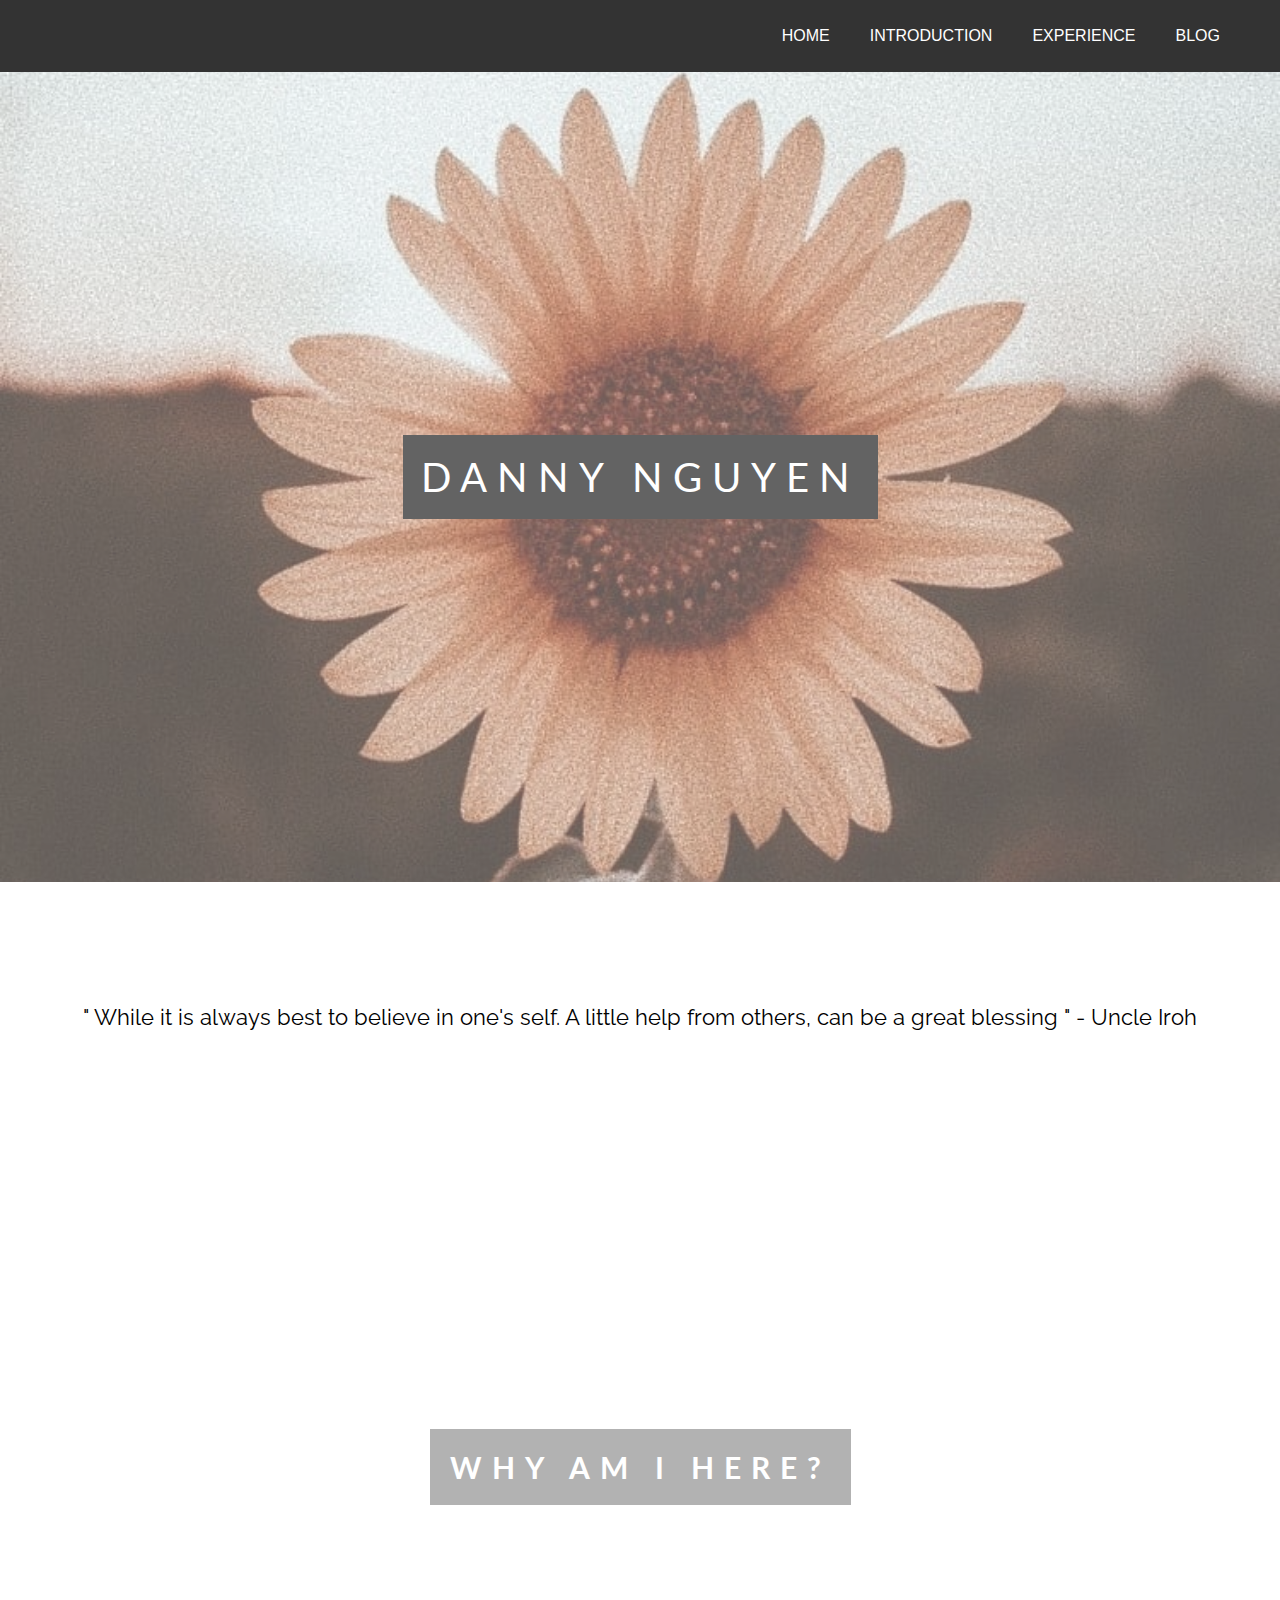
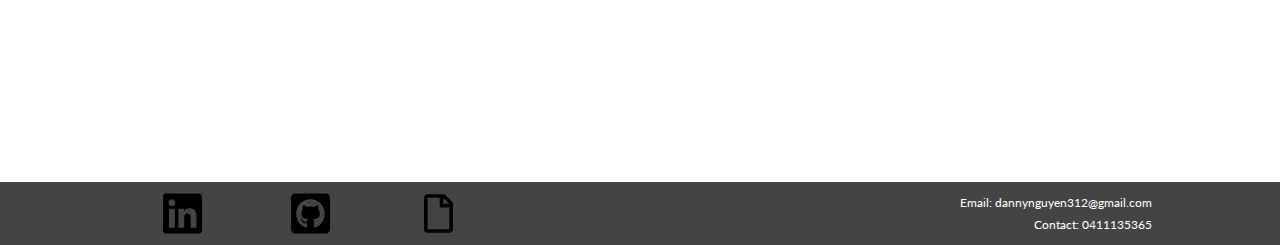
<file: index.html>
<!DOCTYPE html>
<html>
    
    <!-- Extra information for html to read -->
    <head>
        <title>Danny's Portfolio</title>

        <link rel="stylesheet" href="css/index-styles.css" integrity="sha256-3BmtwdrKmE6lXPHGqB1Z1jEERC8phQpUwTHMblpJ0Gw="/>
        <link rel="stylesheet" href="css/mbp/index-mbp-styles.css" integrity="sha256-FwsOCXocR6kGI10M7LHT/do90vhLJfgBiiCuos/HMQ4="/>
        <meta name="viewport" content="width=device-width, inital-scale=1.0"/>
        <link href="https://fonts.googleapis.com/css2?family=Raleway:ital,wght@1,300&display=swap" rel="stylesheet">
        <link href="https://fonts.googleapis.com/css2?family=Lato:wght@300&display=swap" rel="stylesheet">
    </head>
    <body>

        <!-- Navigation bar -->
        <!-- Consist of Home, Introduction, Experience and Blog page -->
        <nav aria-label="Navigation bar">
            <ul>
                <li><a href="#">Home</a></li>
                <li><a href="introduction.html">Introduction</a></li>
                <li><a href="experience.html">Experience</a></li>
                <li><a href="blog.html">Blog</a></li>
            </ul>
        </nav>

        <!-- Main header -->
        <header aria-label="Sunflower image">
            <div id="title">
                <span>DANNY NGUYEN</span>
            </div>
        </header>
        
        <!-- Hero section -->
        <section class = "hero"> 
            <div class="hero-text">
                <p>" While it is always best to believe in one's self. A little help from others, can be a great blessing " - Uncle Iroh</p>
            </div>
        </section>
        
        <!-- Second header -->
        <section class = "bgimg-1" aria-label="person looking at the horizon">
            <div id="title-2">
                <h2>WHY AM I HERE?</h2>
            </div>
        </section>
        
        <!-- Footer section -->
        <footer>
            <!-- Icon section -->
            <div class="icon-wrapper">
                <a href="https://www.linkedin.com/in/yaboidanny/" class="icon-properties" id="icon-01" aria-label="Linkedin icon"></a>
                <a href="https://github.com/csm012001" class="icon-properties" id="icon-02" aria-label="Github icon"></a>
                <a href="../resources/resume.pdf" class="icon-properties" id="icon-03" aria-label="Resume icon"></a>
            </div>
            
            <!-- Contact detail section -->
            <div class="contact-wrapper" aria-label="Contact details">
                <p>Email: dannynguyen312@gmail.com</p>
                <p>Contact: 0411135365</p>
            </div>
        </footer>

    </body>
</html>
</file>
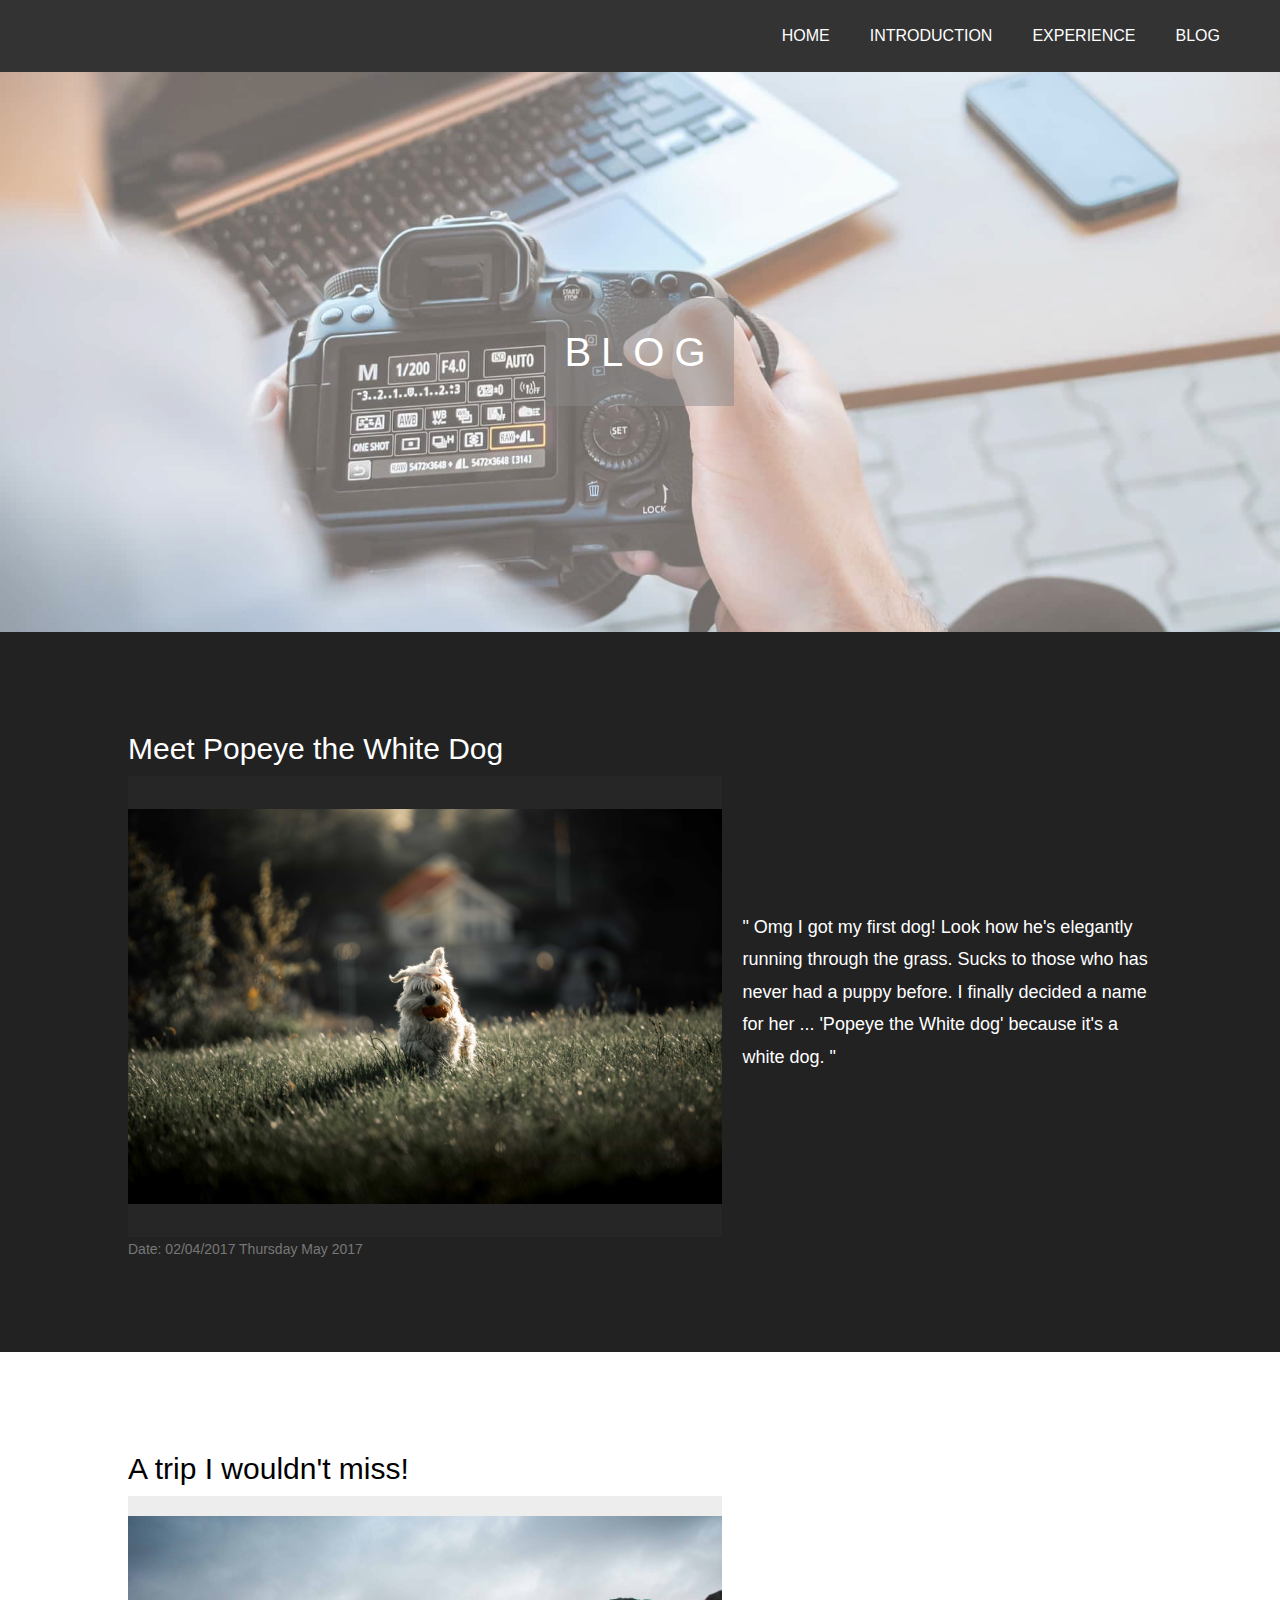
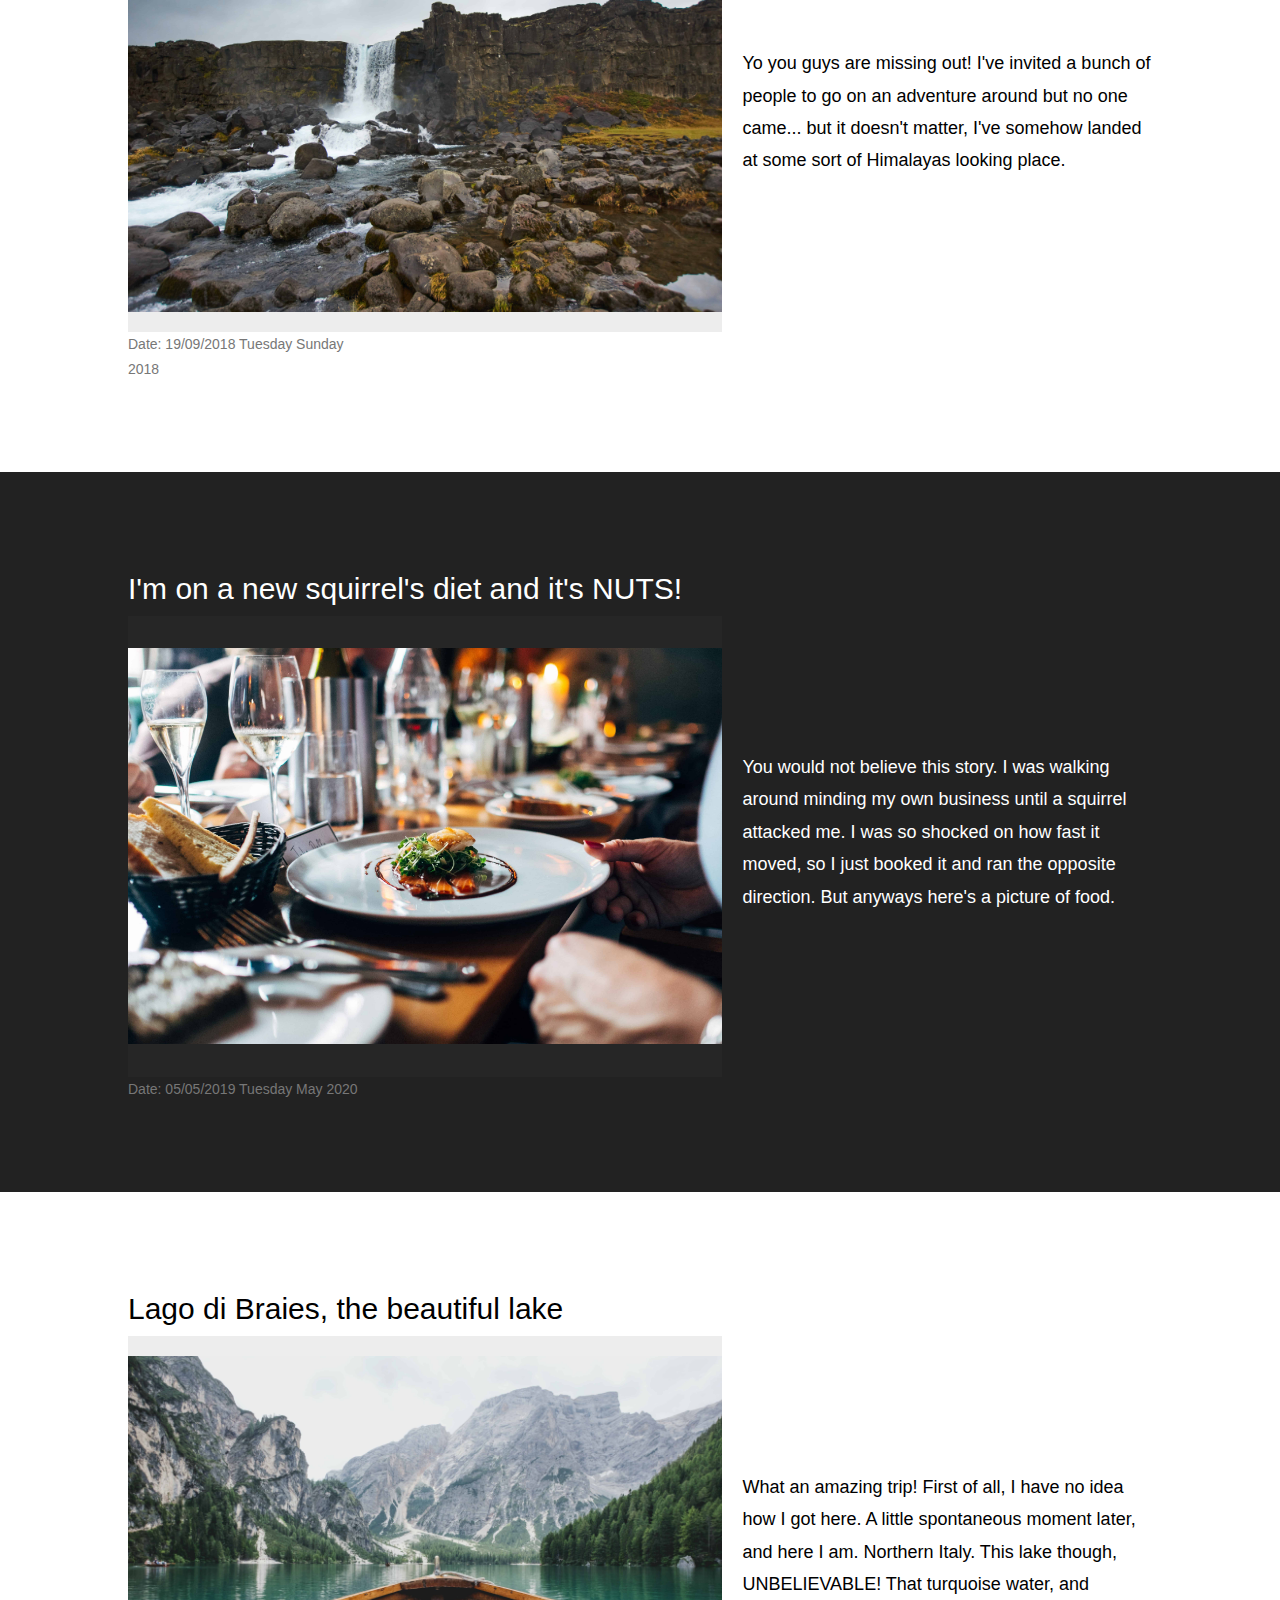
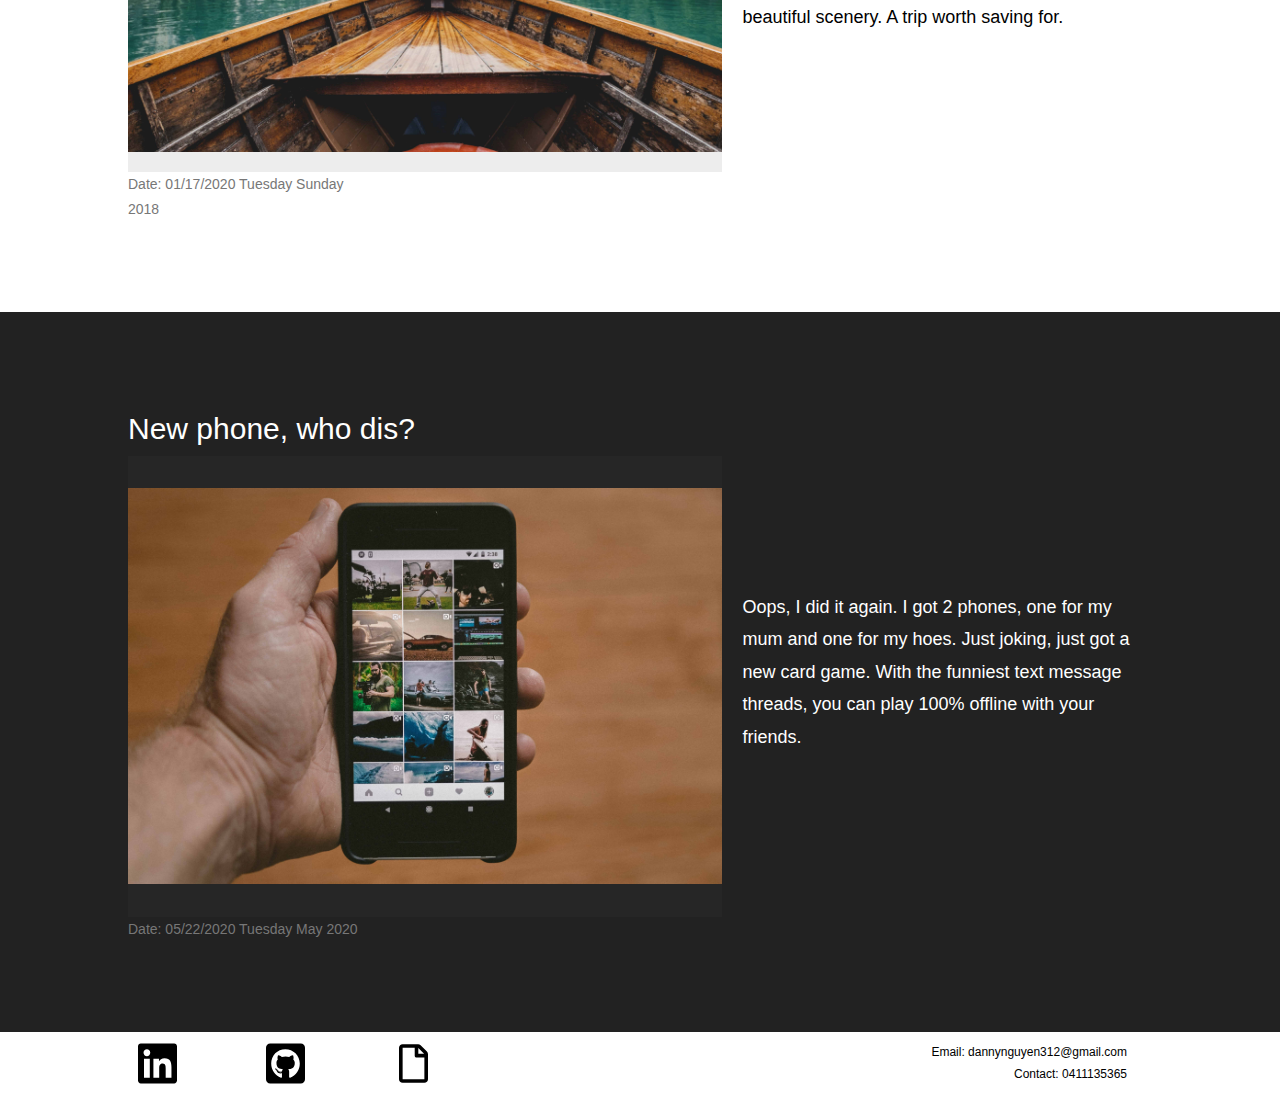
<file: blog.html>
<!DOCTYPE html>
<html>

    <!-- Extra information for html to read -->
    <head>
        <title>Blog</title>
        <link rel="stylesheet" href="css/blog-styles.css" integrity="sha256-kQRkIr4Ct9tjiU09bOSdp63gF1SUN0mEPKI2YsIp1Fg="/>
        <link rel="stylesheet" href="css/mbp/blog-mbp-styles.css" integrity="sha256-AavI5IgCvhUUW8hZh7gbl1T3XIDEmBmSY/oaSQidg68="/>
        <meta name="viewport" content="width=device-width, inital-scale=1.0"/>
    </head>
    <body>

        <!-- Navigation bar -->
        <!-- Consist of Home, Introduction, Experience and Blog page -->
        <nav aria-label="Navigation bar">
            <ul>
                <li><a href="index.html">Home</a></li>
                <li><a href="introduction.html">Introduction</a></li>
                <li><a href="experience.html">Experience</a></li>
                <li><a href="#.html">Blog</a></li>
            </ul>
        </nav>
        
        <!-- Main header -->
        <header class="blog-header">
            <div id="title">
                <span>BLOG</span>
            </div>
        </header>
        
        <!-- Blog section -->
        <section class="card"  id="black">
            <div class="content">
                <h3>Meet Popeye the White Dog</h3>
                <div class="image-controller" id="card-image-01" aria-label="Dog running through the grass"></div>
                <p class="date">Date: 02/04/2017 Thursday May 2017</p> 
            </div>
            <p>" Omg I got my first dog! Look how he's elegantly running through the grass. Sucks to those who has never had a puppy before. I finally decided a name for her ... 'Popeye the White dog' because it's a white dog. "</p>
        </section>
        
        <section class="card">
            <div class="content">
                <h3>A trip I wouldn't miss!</h3>
                <div class="image-controller" id="card-image-02" aria-label="Photo of a valley of rocks, river and waterfall"></div>
                <p class="date">Date: 19/09/2018 Tuesday Sunday 2018</p>
            </div>
            <p>Yo you guys are missing out! I've invited a bunch of people to go on an adventure around but no one came... but it doesn't matter, I've somehow landed at some sort of Himalayas looking place.</p>
        </section>

        <section class="card" id="black">
            <div class="content">
                <h3>I'm on a new squirrel's diet and it's NUTS!</h3>
                <div class="image-controller" id="card-image-03" aria-label="A plate of food"></div>
                <p class="date">Date: 05/05/2019 Tuesday May 2020</p>
            </div>
            <p>You would not believe this story. I was walking around minding my own business until a squirrel attacked me. I was so shocked on how fast it moved, so I just booked it and ran the opposite direction. But anyways here's a picture of food.</p>
        </section>

        <section class="card">
            <div class="content">
                <h3>Lago di Braies, the beautiful lake</h3>
                <div class="image-controller" id="card-image-04" aria-label="Photo of a boat going down stream in a beautiful river"></div>
                <p class="date">Date: 01/17/2020 Tuesday Sunday 2018</p>
            </div>
            <p>What an amazing trip! First of all, I have no idea how I got here. A little spontaneous moment later, and here I am. Northern Italy. This lake though, UNBELIEVABLE! That turquoise water, and beautiful scenery. A trip worth saving for.</p>
        </section>

        <section class="card" id="black">
            <div class="content">
                <h3>New phone, who dis?</h3>
                <div class="image-controller" id="card-image-05" aria-label="A plate of food"></div>
                <p class="date">Date: 05/22/2020 Tuesday May 2020</p>
            </div>
            <p>Oops, I did it again. I got 2 phones, one for my mum and one for my hoes. Just joking, just got a new card game. With the funniest text message threads, you can play 100% offline with your friends.</p>
        </section>
        
        <!-- Footer section -->
        <footer>
            <!-- Icon section -->
            <div class="icon-wrapper">
                <a href="https://www.linkedin.com/in/yaboidanny/" class="icon-properties" id="icon-01" aria-label="Linkedin icon"></a>
                <a href="https://github.com/csm012001" class="icon-properties" id="icon-02" aria-label="Github icon"></a>
                <a href="../resources/resume.pdf" class="icon-properties" id="icon-03" aria-label="Resume icon"></a>
            </div>
            
            <!-- Contact detail section -->
            <div class="contact-wrapper" aria-label="Contact details">
                <p>Email: dannynguyen312@gmail.com</p>
                <p>Contact: 0411135365</p>
            </div>
        </footer>

    </body>
</html>
</file>
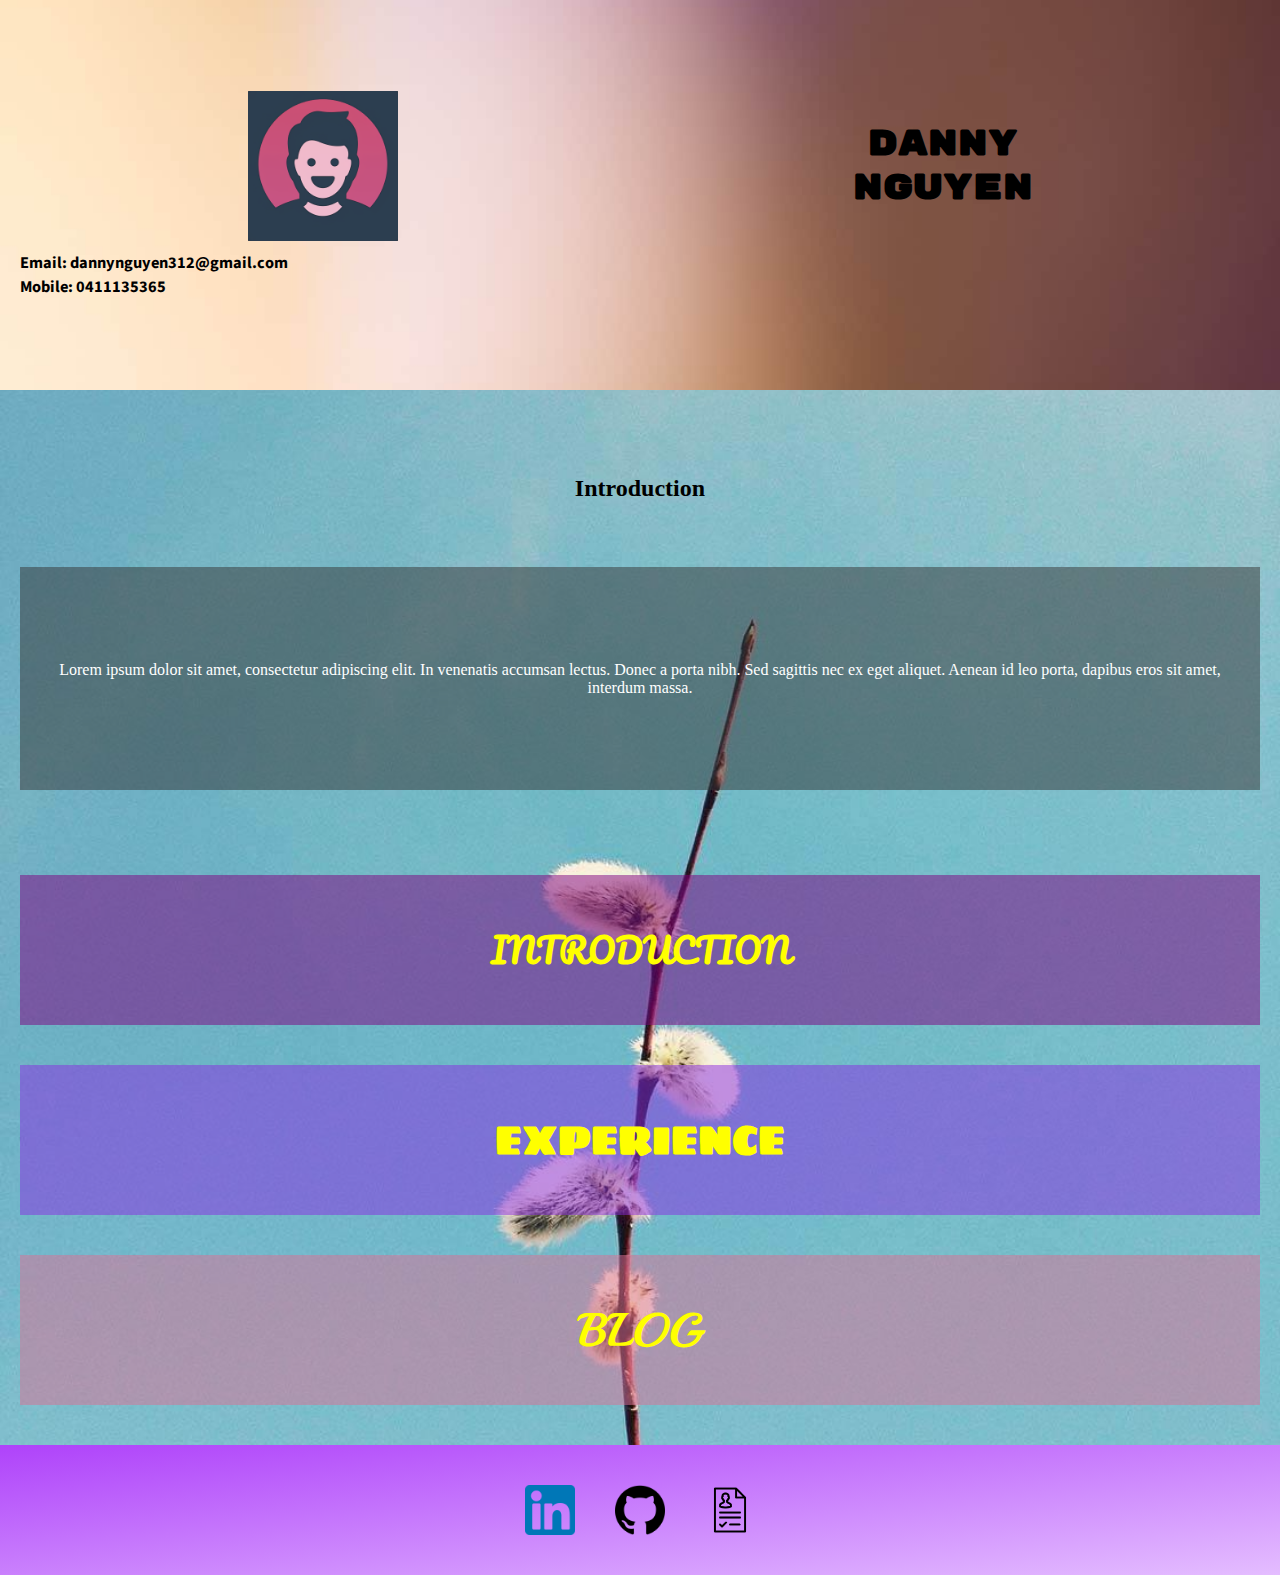
<file: draft-index.html>
<!DOCTYPE html>
<html>
    <!--Extra information html use-->
    <head>
        <title>Danny's Portfolio</title>
        <link rel="stylesheet" href="css/draft-styles.css"/>
        <meta name="viewport" content="width=device-width, inital-scale=1.0"/>
        <link href="https://fonts.googleapis.com/css2?family=Rubik+Mono+One&display=swap" rel="stylesheet">
        <link href="https://fonts.googleapis.com/css2?family=Source+Sans+Pro:wght@700&display=swap" rel="stylesheet">
        <link href="https://fonts.googleapis.com/css2?family=Pacifico&display=swap" rel="stylesheet">
        <link href="https://fonts.googleapis.com/css2?family=Sigmar+One&display=swap" rel="stylesheet">
        <link href="https://fonts.googleapis.com/css2?family=Playball&display=swap" rel="stylesheet">
    </head>

    <body>
        <div class="wrapper">

            <!-- Header -->
            <header class="page-header">
                <section class="wrapper-header"> 
                    <div id="image-header"/></div>
                    <div>
                        <h1>Danny</h1>
                        <h1>Nguyen</h1>
                    </div>
                </section>
                <section id="contacts">
                    <h3>Email: dannynguyen312@gmail.com</h3>
                    <h3>Mobile: 0411135365</h3>
                </section>
            </header>

            <!-- Main Page -->
            <main class="page-main">
                <section class="wrapper-main">
                    <h2>Introduction</h2>
                    <div id="text-main">
                        <p>Lorem ipsum dolor sit amet, consectetur adipiscing elit. 
                            In venenatis accumsan lectus. Donec a porta nibh. Sed sagittis 
                            nec ex eget aliquet. Aenean id leo porta, dapibus eros sit amet, interdum massa.</p>
                    </div>
                </section>
                <a href="introduction.html", class="pages", id="introduction">
                    <h2>Introduction</h2>
                </a>
                <a href="experience.html", class="pages", id="experience">
                    <h2>Experience</h2>
                </a>
                <a href="blog.html", class="pages", id="blog">
                    <h2>Blog</h2>
                </a>
            </main>

            <!-- Footer -->
            <footer class="page-footer">
                <a href="www.linkedin.com/in/yaboidanny" class="icon" id="linkedin"></a>
                <a href="https://github.com/csm012001" class="icon" id="github"></a>
                <a href="resume.pdf" class="icon" id="resume"></a>
            </footer>

        </div>
    </body>
</html>
</file>
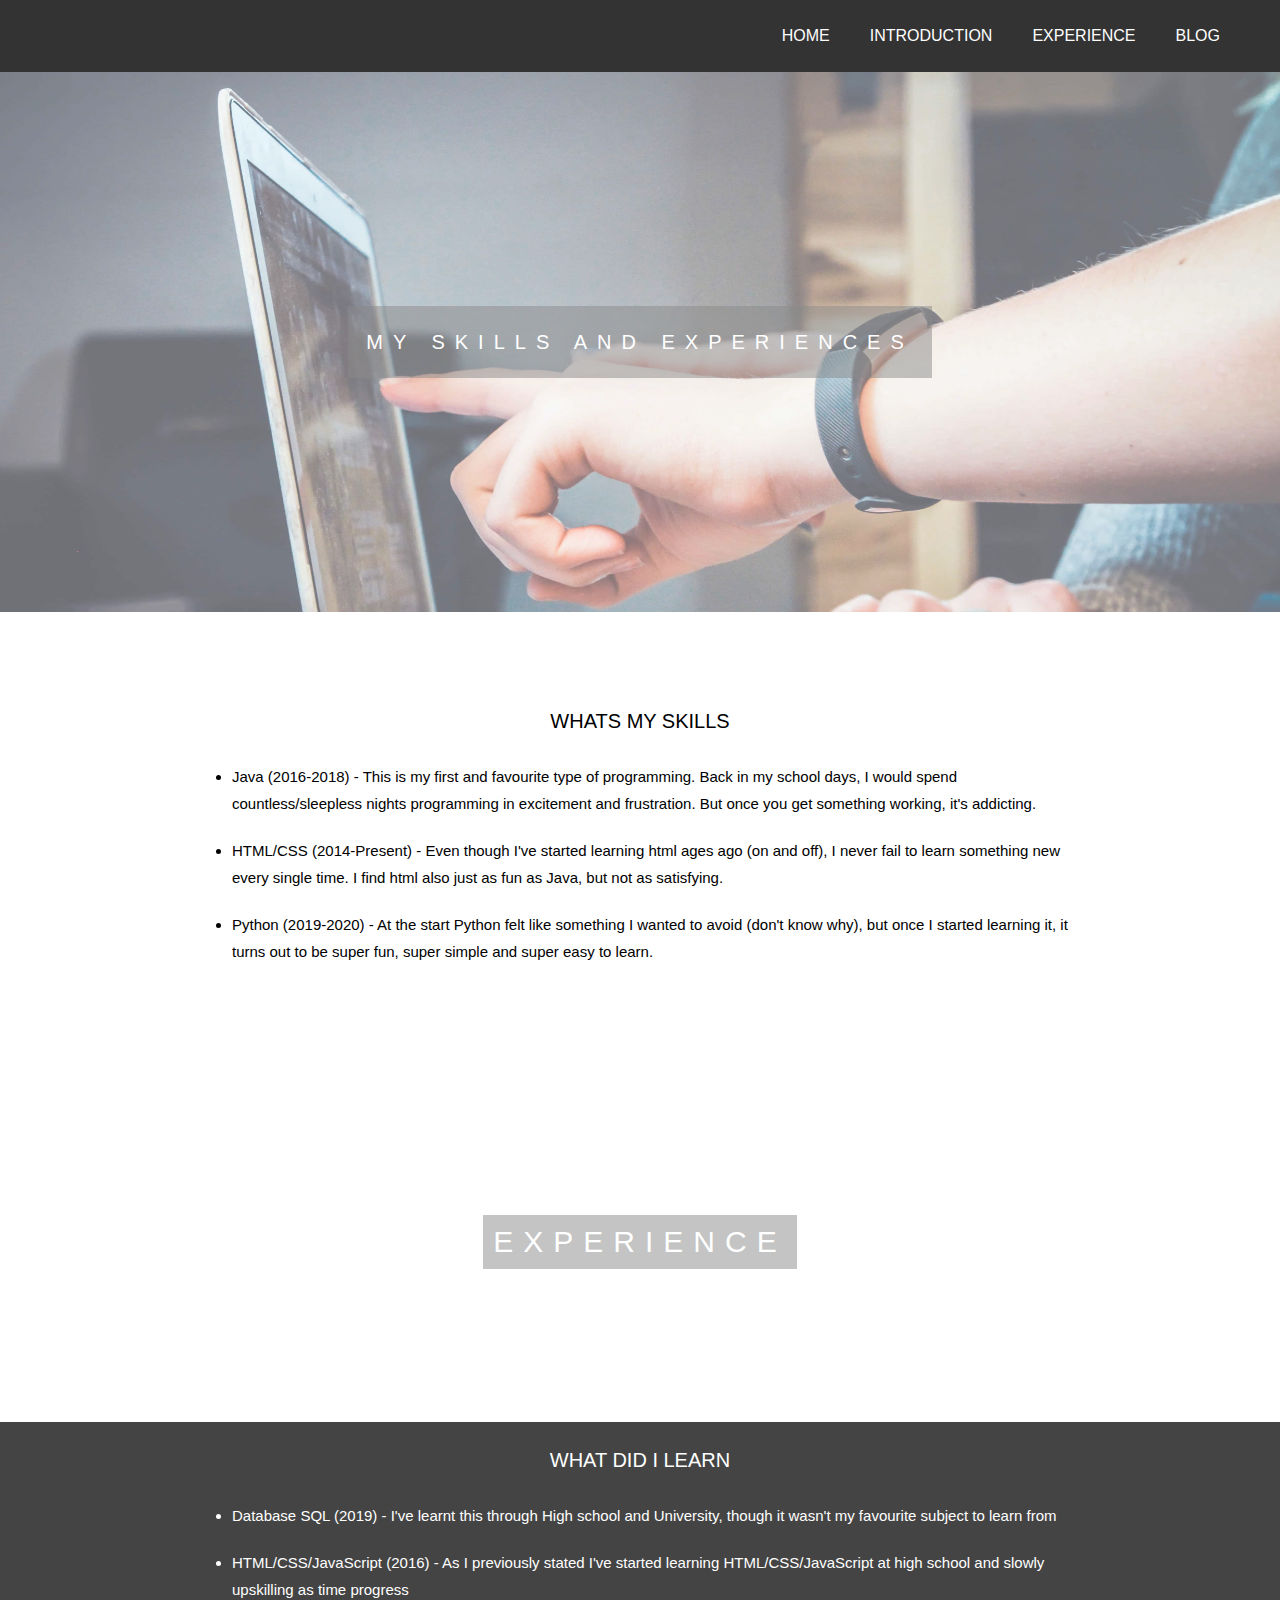
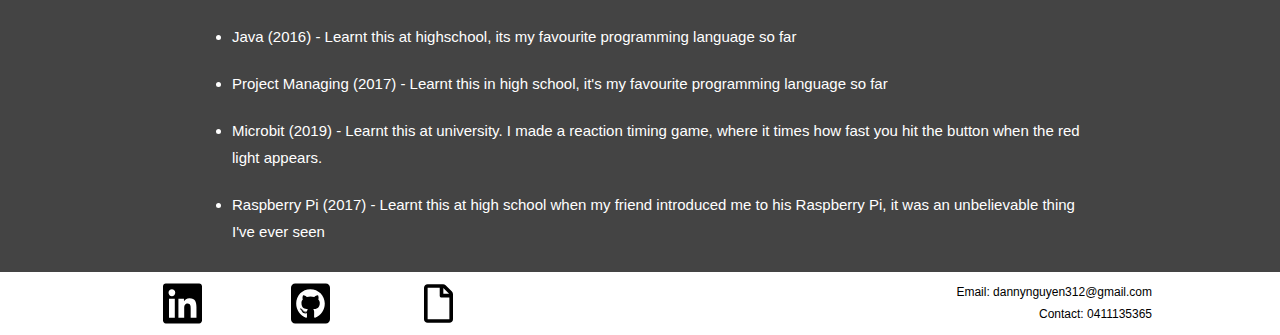
<file: experience.html>
<!DOCTYPE html>
<html>

    <!-- Extra information for html to read -->
    <head>
        <title>Experience</title>
        <link rel="stylesheet" href="css/exp-styles.css" integrity="sha256-C8g+Q649VsdURxGINyZzCqbLW5L17lUIvGe4+9bB3VE="/>
        <link rel="stylesheet" href="css/mbp/exp-mbp-styles.css" integrity="sha256-hnUGEECQ3ZIYR4AoEgtBbmLXQgURhhB8jweVAMBMTFE="/>
        <meta name="viewport" content="width=device-width, inital-scale=1.0"/>
    </head>
    <body>
        
        <!-- Navigation bar -->
        <!-- Consist of Home, Introduction, Experience and Blog page -->
        <nav aria-label="Navigation bar">
            <ul>
                <li><a href="index.html">Home</a></li>
                <li><a href="introduction.html">Introduction</a></li>
                <li><a href="#">Experience</a></li>
                <li><a href="blog.html">Blog</a></li>
            </ul>
        </nav>
        
        <!-- Main header -->
        <header aria-label="Person pointing at the laptop screen">
            <div id="title">
                <span>My skills and experiences</span>
            </div>
        </header>
        
        <!-- Hero section -->
        <section class = "hero">
            <div class="hero-text">
                <h3>WHATS MY SKILLS</h3>
                <ul>
                    <li>Java (2016-2018) - This is my first and favourite type of programming. Back in my school days, I would spend countless/sleepless nights programming in excitement and frustration. But once you get something working, it's addicting.</li>
                    <li>HTML/CSS (2014-Present) - Even though I've started learning html ages ago (on and off), I never fail to learn something new every single time. I find html also just as fun as Java, but not as satisfying.</li>
                    <li>Python (2019-2020) - At the start Python felt like something I wanted to avoid (don't know why), but once I started learning it, it turns out to be super fun, super simple and super easy to learn.</li>
                </ul>
            </div>
        </section>
        
        <!-- Second header -->
        <section class = "bgimg-1" aria-label="A usb looking device without a case on top of notes">
            <div id="title-2">
                <h2>EXPERIENCE</h2>
            </div>
        </section>
        
        <!-- Second hero section -->
        <section class = "hero" id="black">
            <div class="hero-text">
                <h3>WHAT DID I LEARN</h3>
                <ul>
                    <li>Database SQL (2019) - I've learnt this through High school and University, though it wasn't my favourite subject to learn from</li>
                    <li>HTML/CSS/JavaScript (2016) - As I previously stated I've started learning HTML/CSS/JavaScript at high school and slowly upskilling as time progress</li>
                    <li>Java (2016) - Learnt this at highschool, its my favourite programming language so far</li> 
                    <li>Project Managing (2017) - Learnt this in high school, it's my favourite programming language so far</li> 
                    <li>Microbit (2019) -  Learnt this at university. I made a reaction timing game, where it times how fast you hit the button when the red light appears.</li> 
                    <li>Raspberry Pi (2017) - Learnt this at high school when my friend introduced me to his Raspberry Pi, it was an unbelievable thing I've ever seen</li> 
                </ul>
            </div>
        </section>
        
        <!-- Footer section -->
        <footer>
            <!-- Icon section -->
            <div class="icon-wrapper">
                <a href="https://www.linkedin.com/in/yaboidanny/" class="icon-properties" id="icon-01" aria-label="Linkedin icon"></a>
                <a href="https://github.com/csm012001" class="icon-properties" id="icon-02" aria-label="Github icon"></a>
                <a href="../resources/resume.pdf" class="icon-properties" id="icon-03" aria-label="Resume icon"></a>
            </div>

            <!-- Contact detail section -->
            <div class="contact-wrapper" aria-label="Contact details">
                <p>Email: dannynguyen312@gmail.com</p>
                <p>Contact: 0411135365</p>
            </div>
        </footer>
        
    </body>
</html>
</file>
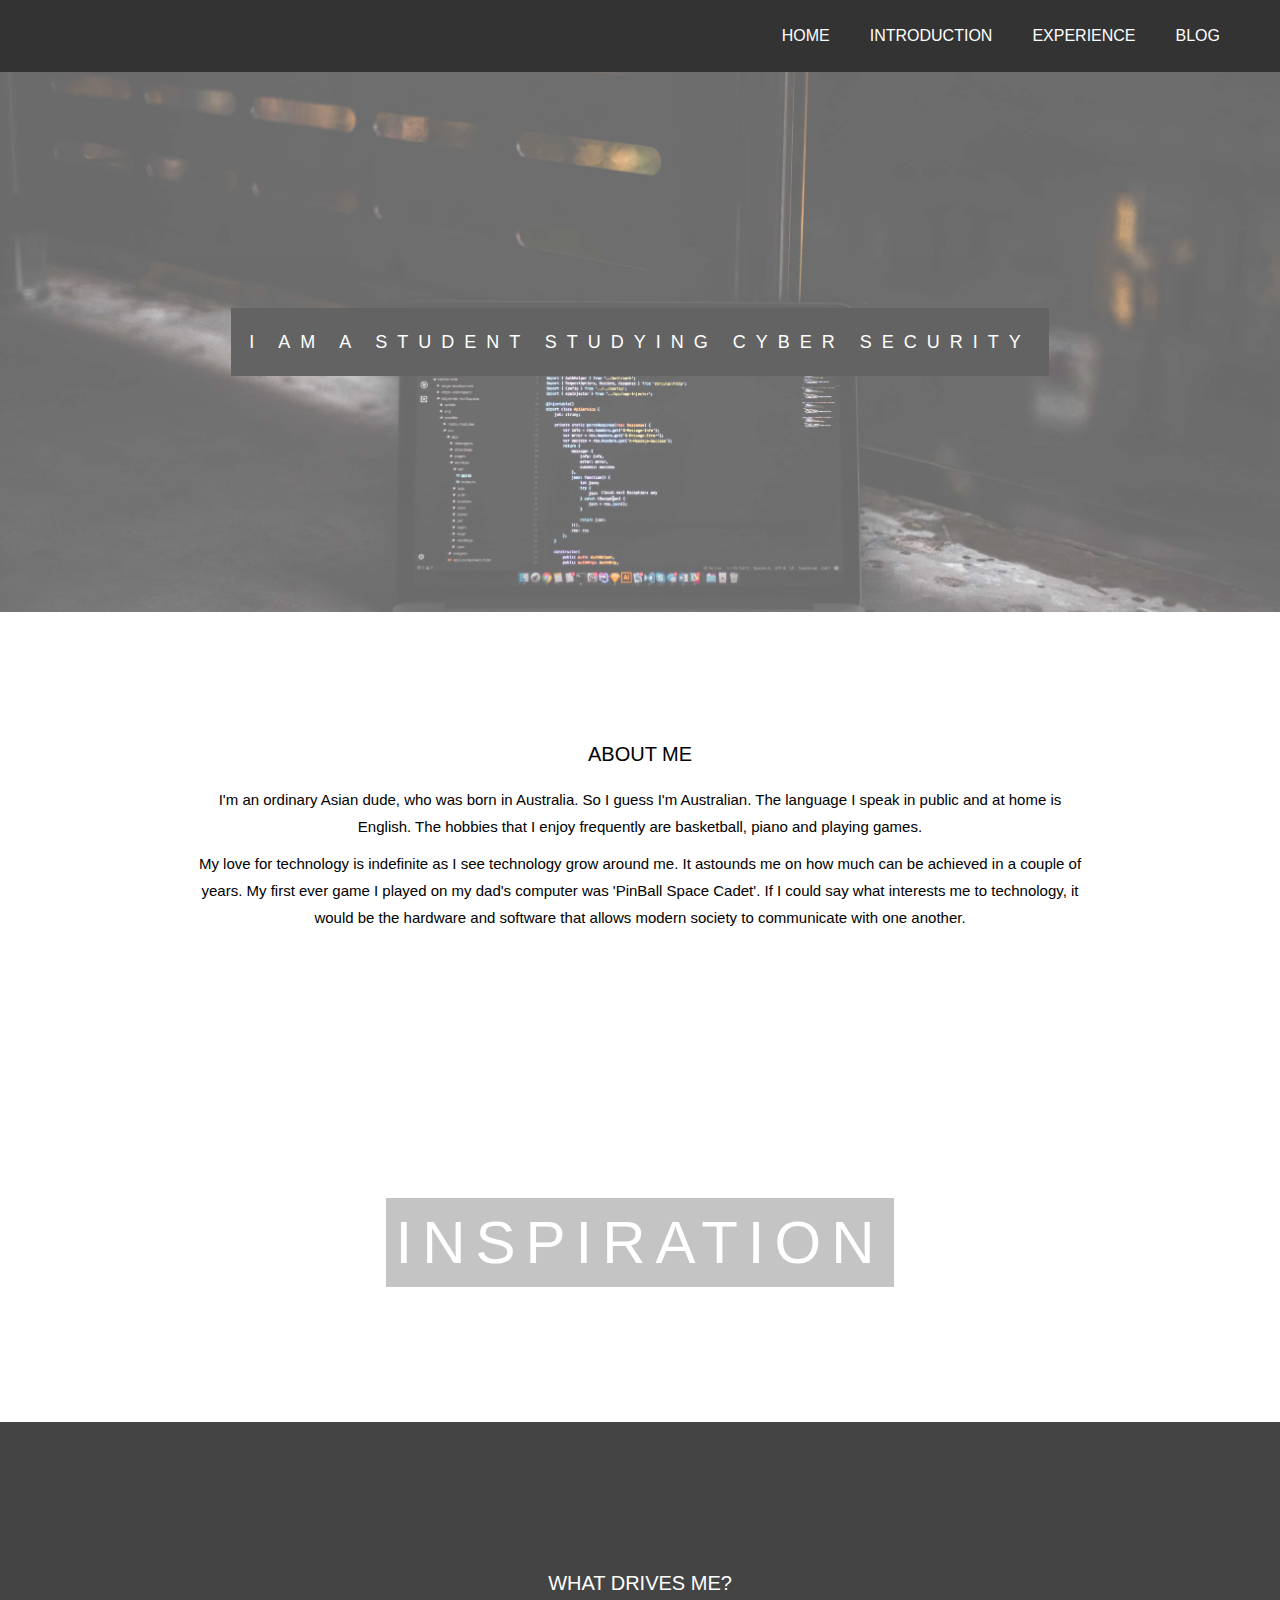
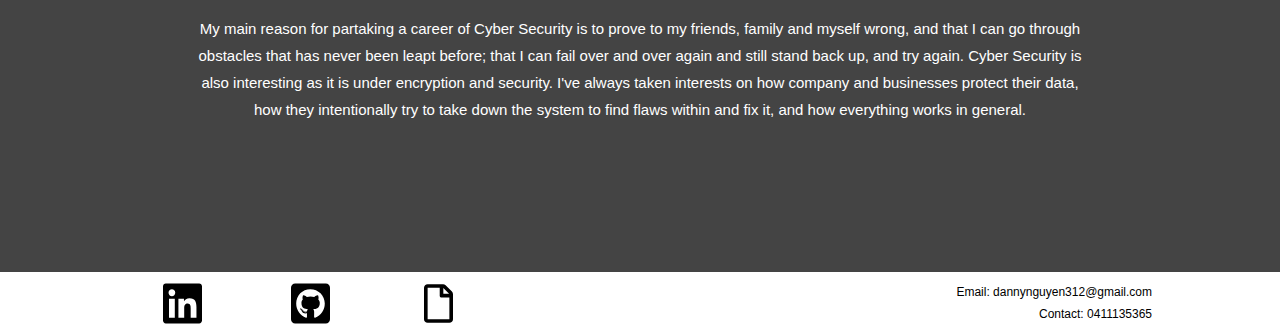
<file: introduction.html>
<!DOCTYPE html>
<html>
    
    <!-- Extra information for html to read -->
    <head>
        <title>Introduction</title>
        <link rel="stylesheet" href="css/intro-styles.css" integrity="sha256-4EZUR/LACtB6g4UAkPpiZHMaDQ/s7dpQ3hGmIAEkPCs="/>
        <link rel="stylesheet" href="css/mbp/intro-mbp-styles.css" integrity="sha256-V2AsQO23oSvyQbbmuve6yeB2gyJmyJTK/iNPn/yVVWk="/>
        <meta name="viewport" content="width=device-width, inital-scale=1.0"/>
    </head>
    <body>
        
        <!-- Navigation bar -->
        <!-- Consist of Home, Introduction, Experience and Blog page -->
        <nav aria-label="Navigation bar">
            <ul>
                <li><a href="index.html">Home</a></li>
                <li><a href="#">Introduction</a></li>
                <li><a href="experience.html">Experience</a></li>
                <li><a href="blog.html">Blog</a></li>
            </ul>
        </nav>
        
        <!-- Main header -->
        <header aria-label="A laptop showing code in the background">
            <div id="title">
                <span>I am a student studying Cyber Security</span>
            </div>
        </header>
        
        <!-- Hero section -->
        <section class = "hero">
            <div class="hero-text">
                <h3>ABOUT ME</h3>
                <p>I'm an ordinary Asian dude, who was born in Australia. So I guess I'm Australian. The language I speak in  public and at home is English. The hobbies that I enjoy frequently are basketball, piano and playing games.</p>
                <p>My love for technology is indefinite as I see technology grow around me.  It astounds me on how much can be achieved in a couple of years. My first ever game I played on my dad's computer was 'PinBall Space Cadet'. If I could say what interests me to technology, it would be the hardware and software that allows modern society to communicate with one another.</p>
            </div>
        </section>
        
        <!-- Second header -->
        <section class = "bgimg-1" aria-label="A man facing towards a camera intently">
            <div id="title-2">
                <h2>INSPIRATION</h2>
            </div>
        </section>
        
        <!-- Second hero section -->
        <section class = "hero" id="black">
            <div class="hero-text">
                <h3>WHAT DRIVES ME?</h3>
                <p>My main reason for partaking a career of Cyber Security is to prove to my friends, family and myself wrong, and that I can go through obstacles that has never been leapt before; that I can fail over and over again and still stand back up, and try again. Cyber  Security is also interesting as it is under encryption and security. I've always taken interests on how company and businesses protect their data, how they intentionally try to take down the system to find flaws within and fix it, and how everything works in general.</p>
            </div>
        </section>
        
        <!-- Footer section -->
        <footer>
            <!-- Icon section -->
            <div class="icon-wrapper">
                <a href="https://www.linkedin.com/in/yaboidanny/" class="icon-properties" id="icon-01" aria-label="Linkedin icon"></a>
                <a href="https://github.com/csm012001" class="icon-properties" id="icon-02" aria-label="Github icon"></a>
                <a href="../resources/resume.pdf" class="icon-properties" id="icon-03" aria-label="Resume icon"></a>
            </div>

            <!-- Contact detail section -->
            <div class="contact-wrapper" aria-label="Contact detials">
                <p>Email: dannynguyen312@gmail.com</p>
                <p>Contact: 0411135365</p>
            </div>
        </footer>
        
    </body>
</html>
</file>
<file: css/index-styles.css>
/* This is get rids of the surronding margins in the html */
* {
    margin: 0;
}

/* The nav bar section */
nav {
    background-color: #333;
    height: 8vh;
    display: flex;
    align-items: center;
    justify-content: flex-end;
    font-family: 'Work Sans', sans-serif;
    font-size: 14px;
}

nav ul {
    
    display: flex;
    align-items: center;
    justify-content: space-evenly;
    list-style: none;
    padding: 0;
}

nav a {
    color: #fff;
    text-decoration: none;
    text-transform: uppercase;
    padding: 0px 5px 0px 5px;
}

/* The header section */
header {
    background-image: url(../resources/background-04.jpg);
    height: 90vh;
    position: relative;
    background-position: center;
    background-size: cover;
    opacity: 0.65;
    display: flex;
    flex-direction: column;
    align-items: center;
    justify-content: center;
}

#title {
    background-color: #111;
    padding: 18px;
    letter-spacing: 10px;
    color: #fff;
    font: 400 15px "Lato", sans-serif
}

/* The hero section */
.hero {
    height: 15vh;
    display: flex;
    text-align: center;
    align-items: center;
    justify-content: center;
}

.hero-text {
    margin: 20.3px;
    font-family: 'Raleway', sans-serif;
}

/* The second header section */
.bgimg-1 {
    height: 40vh;
    background-image: url(../resources/background-05.jpg);
    background-position: center;
    background-size: cover;
    opacity: 0.65;
    display: flex;
    align-items: center;
    justify-content: center;
}

#title-2{
    background-color: rgba(76, 76, 76, 0.65);
    color: white;
    padding: 20px;
    text-align: center;
    font: 400 20px "Lato", sans-serif;
    letter-spacing: 10px;
}

/* The footer section */
footer {
    background-color: #444;
    height: 10vh;
    display: flex;
    align-items: center;
    justify-content: center;
}

.icon-wrapper {
    display: flex;
    align-items: center;
    justify-content: space-around;
    flex-grow: 1;
    max-width: 70%;
    height: 40%;
}

.contact-wrapper {
    display: flex;
    flex-direction: column;
    align-items: flex-end;
    justify-content: center;
    max-width: 50%;
    padding: 10px;
    flex-grow: 1;
    height: 40%;
    font: 400 11px/1.8 "Lato", sans-serif;
    color: #fff;
}

.icon-properties {
    background-position: center;
    background-size: contain;
    background-repeat: no-repeat;
    flex-grow: 1;
    height: 100%;
}

/* The icon section */
#icon-01 {
    background-image: url("../resources/icon-1.svg");
}

#icon-02 {
    background-image: url("../resources/icon-2.svg");
}

#icon-03 {
    background-image: url("../resources/icon-4.svg");
    height: 90%;
}
</file>
<file: css/mbp/index-mbp-styles.css>
/* This is the phone resolution section  */

/* Vertical */
@media only screen and (min-width: 330px) and (min-height: 640px) {
    nav {
        justify-content: center;
    }
}

/* Horizontal */
@media only screen and (min-width: 640px) and (min-height: 330px) {
    nav {
        justify-content: center;
    }

    nav a {
        padding-left: 15px;
        padding-right: 15px;
    }

    .hero {
        height: 30vh;
    }

    .bgimg-1 {
        height: 70vh;
    }

    .icon-wrapper {
        height: 70%;
    }
}

/* This is the tablet resolution section */

/* Vertical */
@media only screen and (min-width: 768px) and (min-height: 1020px) {
    nav {
        font-size: 18px;
        justify-content: flex-end;
    }

    nav ul {
        margin-right: 20px;
    }

    nav a {
        padding: 0px 10px 0px 10px;
    }

    #title {
        font-size: 40px;
    }

    .hero {
        height: 20vh;
    }

    .hero-text {
        font-size: 22px;
    }

    footer {
        height: 8vh;
    }

    .icon-wrapper {
        height: 40%;
        padding-left: 20px;
    }

    .contact-wrapper {
        font-size: 14px;
    }
}

/* Horizontal */
@media only screen and (min-width: 1020px) and (min-height: 768px) {
    nav {
        font-size: 18px;
        justify-content: flex-end;
    }

    nav ul {
        margin-right: 20px;
    }

    nav a {
        padding: 0px 10px 0px 10px;
    }

    #title {
        font-size: 40px;
    }

    .hero-text {
        font-size: 22px;
    }

    .icon-wrapper {
        height: 40%;
    }
}

/* This is the tablet resolution section */

@media screen and (min-width: 1280px) and (min-height: 720px) {
    body {
        height: 100%;
    }

    nav {
        font-size: 16px;
        justify-content: flex-end;
    }

    nav ul {
        padding-right: 20px;
    }

    nav a {
        padding: 0px 20px 0px 20px;
    }

    header {
        background-attachment: fixed;
    }

    #title {
        font-size: 40px;
    }

    .hero-text {
        font-size: 22px;
    }

    .bgimg-1 {
        background-attachment: fixed;
    }

    footer {
        height: 7vh;
    }

    .icon-wrapper {
        height: 70%;
        max-width: 30%;
    }

    .contact-wrapper {
        font-size: 12px;
        text-align: right;
    }
}
</file>
<file: css/blog-styles.css>
/* This is get rids of the surronding margins in the html */
* {
    margin: 0;
}

/* The nav bar section */
nav {
    background-color: #333;
    height: 8vh;
    display: flex;
    align-items: center;
    justify-content: flex-end;
    font-family: 'Work Sans', sans-serif;
    font-size: 14px;
}

nav ul {
    
    display: flex;
    align-items: center;
    justify-content: space-evenly;
    list-style: none;
    padding: 0;
}

nav a {
    color: #fff;
    text-decoration: none;
    text-transform: uppercase;
    padding: 0px 5px 0px 5px;
}

/* The header section */
header{
    background-image: url(../resources/background-12.jpg);
    background-position: center;
    background-size: cover;
    opacity: 0.65;
    height: 60vh;
    display: flex;
    align-items: center;
    justify-content: center;
    padding: 10px;
}

#title {
    background-color: rgba(76, 76, 76, 0.5);
    padding: 18px;
    letter-spacing: 10px;
    color: #fff;
    font: 400 40px/1.8 "Lato", sans-serif;
    text-transform: uppercase;
    text-align: center;
    max-width: 80%;
}

/* The blog section */
.card {
    height: 70vh;
    padding: 20px;
    display: flex;
    flex-direction: column;
    justify-content: center;
    font: 300 14px/1.8 "Lato", sans-serif;
}

/* Dark mode version of the blog */
#black {
    background-color: #222;
    color: #fff;
}

.content {
    height: 50vh;
    display: flex;
    flex-direction: column;
}

.content h3 {
    font: 300 20px/1.8 "Lato", sans-serif;
}

/* The date of the blog */
.date {
    color: #777;
    font-size: 10px;
}

.image-controller {
    margin: 10px 0px 10px 0px;
    background-position: center;
    background-size: contain;
    flex-grow: 1;
    background-repeat: no-repeat;
    background-color: rgba(76, 76, 76, 0.10);
}

/* The blog images */
#card-image-01 {
    background-image: url("../resources/blog-01.jpg");
}

#card-image-02 {
    background-image: url("../resources/blog-02.jpg");
}

#card-image-03 {
    background-image: url("../resources/blog-03.jpg");
}

#card-image-04 {
    background-image: url("../resources/blog-04.jpg");
}

#card-image-05 {
    background-image: url("../resources/blog-05.jpg");
}

/* The footer section */
footer {
    background-color: #fff;
    height: 10vh;
    display: flex;
    align-items: center;
    justify-content: center;
}

.icon-wrapper {
    display: flex;
    align-items: center;
    justify-content: space-around;
    flex-grow: 1;
    max-width: 70%;
    height: 40%;
}

.contact-wrapper {
    display: flex;
    flex-direction: column;
    align-items: flex-end;
    justify-content: center;
    max-width: 50%;
    padding: 10px;
    flex-grow: 1;
    height: 40%;
    font: 400 11px/1.8 "Lato", sans-serif;
}

.icon-properties {
    background-position: center;
    background-size: contain;
    background-repeat: no-repeat;
    flex-grow: 1;
    height: 100%;
}

/* The icon section  */
#icon-01 {
    background-image: url("../resources/icon-1.svg");
}

#icon-02 {
    background-image: url("../resources/icon-2.svg");
}

#icon-03 {
    background-image: url("../resources/icon-4.svg");
    height: 90%;
}
</file>
<file: css/mbp/blog-mbp-styles.css>
/* This is the phone resolution section  */

/* Vertical */
@media only screen and (min-width: 330px) and (min-height: 640px) {

     nav {
        justify-content: center;
    }
}

/* Horizontal */
@media only screen and (min-width: 640px) and (min-height: 330px) {

    nav {
        justify-content: center;
    }

    nav a {
        padding-left: 15px;
        padding-right: 15px;
    }

    .card {
        height: 80vh;
        margin-top: 0px;
    }

    .content {
        height: 80vh;
    }

    .icon-wrapper {
        height: 70%;
    }
    
}

/* This is the tablet resolution section */

/* Vertical */
@media only screen and (min-width: 768px) and (min-height: 1020px) {
    nav {
        font-size: 18px;
        justify-content: flex-end;
    }

    nav ul {
        margin-right: 20px;
    }

    nav a {
        padding: 0px 10px;
    }
    
    .card {
        height: 60vh;
        margin-top: 0px;
        padding: 0 10%;
    }

    .content {
        height: 50vh;
    }

    .contact-wrapper {
        padding-right: 60px;
    }

    .image-controller {
        max-height: 605px;
    }

    footer {
        height: 8vh;
    }

    .icon-wrapper {
        height: 40%;
        padding-left: 20px;
    }

    .contact-wrapper {
        font-size: 14px;
    }
}

/* Horizontal */
@media only screen and (min-width: 1020px) and (min-height: 768px) {
    nav {
        font-size: 18px;
        justify-content: flex-end;
    }

    nav ul {
        margin-right: 20px;
    }

    nav a {
        padding: 0px 10px;
    }
    
    .card {
        height: 60vh;
        margin-top: 0px;
        padding: 0 10%;
    }

    .content {
        height: 50vh;
    }
    
    .contact-wrapper {
        padding-right: 60px;
    }

    .image-controller {
        max-height: 605px;
    }

    .icon-wrapper {
        height: 40%;
    }
}

/* This is the laptop resoltion section */

@media only screen and (min-width: 1280px) and (min-height: 720px) {
    nav {
        font-size: 16px;
        justify-content: flex-end;
    }

    nav ul {
        padding-right: 20px;
    }

    nav a {
        padding: 0px 20px;
    }

    .card {
        height: 80vh;
        padding: 0 10%;
        flex-direction: row;
        align-items: center;
    }

    .content {
        height: 60vh;
        display: flex;
        flex-direction: column;
        flex-grow: 1
    }

    .content h3 {
    font: 300 30px/1.8 "Lato", sans-serif;
}

    .image-controller {
        margin: 0;
    }

    .card p {
        max-width: 40%;
        margin: 20px 0px 20px 20px;
        font-size: 18px;
        align-self: center;
    }
    
    .card .date {
        font-size: 14px;
        margin: 0;
        align-self: flex-start;
    }

    footer {
        height: 7vh;
    }

    .icon-wrapper {
        height: 70%;
        max-width: 30%;
    }

    .contact-wrapper {
        font-size: 12px;
        text-align: right;
    }
}
</file>
<file: css/draft-styles.css>
* {
    margin: 0;
}

body {
    background-color: #222;
}

.wrapper {
    display: flex;
    flex-direction: column;
    height: 175vh;
    text-align: center; 
}

.wrapper > * {
    padding: 20px;
}

.page-header {
    background-image: url(../resources/background-02.jpg);
    background-position: center;
    background-repeat: no-repeat;
    background-size: cover;
    flex-grow: 1;
    display: flex;
    flex-direction: column;
    justify-content: center;
    max-height: 350px;
}

.wrapper-header{
    display: flex;
    flex-direction: row;
    align-items: center;
    justify-content: space-around;
}

.page-header h1 {
    font-size: 35px;
    font-family: 'Rubik Mono One', sans-serif;
    text-transform: uppercase;
}

#image-header {
    background-image: url("../resources/bobbyboo.png");
    background-position: center;
    background-repeat: no-repeat;
    background-size: contain; 
    height: 150px;
    width: 150px;
}

#contacts {
    font-family: 'Source Sans Pro', sans-serif;
    text-align: left;
    font-size: 14px;
    margin-top: 10px;
}


.page-main {
    background-image: url("../resources/background-03.jpg");
    background-position: center;
    background-repeat: no-repeat;
    background-size: cover;
    flex-grow: 1;
    display: flex;
    flex-direction: column;
    align-items: center;
    justify-content: space-evenly;
    margin: 0;
}

.wrapper-main {
    flex-grow: 1;
    display: flex;
    flex-direction: column;
    align-items: center;
    justify-content: space-evenly;
}

#text-main {
    background-color:rgba(51, 51, 51, 0.5);
    flex-grow: 1;
    max-height: 50%;
    width: 100%;
    color: #fff;
    display: flex;
    align-items: center;
    justify-content: space-evenly;
    max-height: ;
}

#text-main p {
    margin: 10px;
}

.pages {
    flex-grow: 1;
    width: 100%;
    margin: 20px 0px 20px 0px;
    max-height: 150px;
    text-decoration: none;
    display: flex;
    flex-direction: column;
    justify-content: center;
    font-size: 26px;
    text-transform: uppercase;
    color: yellow
}

#introduction {
    background-color: rgba(128, 0, 128, 0.5);
    font-family: 'Pacifico', cursive;
    font-size: 22px;
}

#experience {
    background-color: rgba(138, 43, 226, 0.5);
    font-family: 'Sigmar One', cursive;
}

#blog {
    background-color: rgba(219, 112, 148, 0.5);
    font-family: 'Playball', cursive;
    font-size: 30px;
}

.page-footer {
    background-image: linear-gradient(to bottom right, #af43fa, #e4bdff);
    padding: 40px 0 40px 0;
    display: flex;
    align-items: center;
    justify-content: center;
}

.icon {
    background-position: center;
    background-size: contain;
    margin: 0px 20px 0px 20px;
    height: 50px;
    width: 50px;
}

#linkedin {
    background-image: url("../resources/linkedin.png");
}

#github {
    background-image: url("../resources/github.png");
}

#resume {
    background-image: url("../resources/resume_image.png");
}
</file>
<file: css/exp-styles.css>
/* This is get rids of the surronding margins in the html */
* {
    margin: 0;
}

/* The nav bar section */
nav {
    background-color: #333;
    height: 8vh;
    display: flex;
    align-items: center;
    justify-content: flex-end;
    font-family: 'Work Sans', sans-serif;
    font-size: 14px;
}

nav ul {
    
    display: flex;
    align-items: center;
    justify-content: space-evenly;
    list-style: none;
    padding: 0;
}

nav a {
    color: #fff;
    text-decoration: none;
    text-transform: uppercase;
    padding: 0px 5px 0px 5px;
}

/* The header section */
header {
    background-image: url(../resources/background-09.jpg);
    height: 60vh;
    position: relative;
    background-position: center;
    background-size: cover;
    opacity: 0.65;
    display: flex;
    flex-direction: column;
    align-items: center;
    justify-content: center;
}

#title {
    background-color: rgba(76, 76, 76, 0.5);
    padding: 18px;
    letter-spacing: 10px;
    color: #fff;
    font: 400 20px/1.8 "Lato", sans-serif;
    text-transform: uppercase;
    text-align: center;
    max-width: 80%;
}

/* The hero section */
.hero {
    height: 90vh;
    display: flex;
    text-align: center;
    align-items: center;
    justify-content: center;
    
}

.hero-text {
    margin: 20.3px;
    font: 400 15px/1.8 "Lato", sans-serif;
}

.hero-text h3 {
    font: 20px "Lato", sans-serif;
    padding-bottom: 10px;
}

.hero-text li {
    margin-top: 20px;
    text-align: left;
}

/* The second header section */
.bgimg-1 {
    height: 40vh;
    background-image: url(../resources/background-10.jpg);
    background-position: center;
    background-size: cover;
    opacity: 0.65;
    display: flex;
    align-items: center;
    justify-content: center;
}

#title-2 h2{
    background-color: rgba(76, 76, 76, 0.5);
    padding: 10px;
    text-align: center;
    font: 400 30px "Lato", sans-serif;
    letter-spacing: 10px;
    color: #fff;
}

/* The second header dark mode */
#black {
    background-color: #444;
    color: #fff;
    height: 120vh;
}

/* The footer section */
footer {
    background-color: #fff;
    height: 10vh;
    display: flex;
    align-items: center;
    justify-content: center;
}

.icon-wrapper {
    display: flex;
    align-items: center;
    justify-content: space-around;
    flex-grow: 1;
    max-width: 70%;
    height: 40%;
}

.contact-wrapper {
    display: flex;
    flex-direction: column;
    align-items: flex-end;
    justify-content: center;
    max-width: 50%;
    padding: 10px;
    flex-grow: 1;
    height: 40%;
    font: 400 11px/1.8 "Lato", sans-serif;
}

.icon-properties {
    background-position: center;
    background-size: contain;
    background-repeat: no-repeat;
    flex-grow: 1;
    height: 100%;
}

/* The icon section */
#icon-01 {
    background-image: url("../resources/icon-1.svg");
}

#icon-02 {
    background-image: url("../resources/icon-2.svg");
}

#icon-03 {
    background-image: url("../resources/icon-4.svg");
    height: 90%;
}
</file>
<file: css/mbp/exp-mbp-styles.css>
/* This is the phone resolution section  */

/* Vertical */
@media only screen and (min-width: 330px) and (min-height: 640px) {
    nav {
        justify-content: center;
    }
}

/* Horizontal */
@media only screen and (min-width: 640px) and (min-height: 330px) {
    nav {
        justify-content: center;
    }

    nav a {
        padding-left: 15px;
        padding-right: 15px;
    }

    .hero {
        height: 120vh
    }

    #black {
        height: 140vh;
    }

    .icon-wrapper {
        height: 70%;
    }
}

/* This is the tablet resolution section */

/* Vertical */
@media only screen and (min-width: 768px) and (min-height: 1020px) {
    nav {
        font-size: 18px;
        justify-content: flex-end;
    }

    nav ul {
        margin-right: 20px;
    }

    nav a {
        padding: 0px 10px 0px 10px;
    }

    .hero {
        height: 50vh;
    }

    .hero-text h3{
        font-size: 30px
    }

    .hero-text {
        font-size: 15px;
    }

    #black {
        height: 50vh;
    }

    footer {
        height: 8vh;
    }

    .icon-wrapper {
        height: 40%;
        padding-left: 20px;
    }

    .contact-wrapper {
        font-size: 14px;
    }
}

/* Horizontal */
@media only screen and (min-width: 1020px) and (min-height: 768px) {
    nav {
        font-size: 18px;
        justify-content: flex-end;
    }

    nav ul {
        margin-right: 20px;
    }

    nav a {
        padding: 0px 10px 0px 10px;
    }

    .hero {
        height: 50vh;
    }

    #black {
        height: 70vh;
    }

    .icon-wrapper {
        height: 40%;
    }
}

@media screen and (min-width: 1280px) and (min-height: 720px) {
    nav {
        font-size: 16px;
        justify-content: flex-end;
    }

    nav ul {
        padding-right: 20px;
    }

    nav a {
        padding: 0px 20px 0px 20px;
    }

    header {
        background-attachment: fixed;
        background-position: bottom;
    }

    .bgimg-1 {
        background-attachment: fixed;
        background-position: bottom;
    }

    .hero {
        height: 50vh;
    }

    .hero-text {
        max-width: 70%;
    }

    #black {
        height: 50vh;
    }

    footer {
        height: 7vh;
    }

    .icon-wrapper {
        height: 70%;
        max-width: 30%;
    }

    .contact-wrapper {
        font-size: 12px;
        text-align: right;
    }
}
</file>
<file: css/intro-styles.css>
/* This is get rids of the surronding margins in the html */
* {
    margin: 0;
}

/* The nav bar section */
nav {
    background-color: #333;
    height: 8vh;
    display: flex;
    align-items: center;
    justify-content: flex-end;
    font-family: 'Work Sans', sans-serif;
    font-size: 14px;
}

nav ul {
    
    display: flex;
    align-items: center;
    justify-content: space-evenly;
    list-style: none;
    padding: 0;
}

nav a {
    color: #fff;
    text-decoration: none;
    text-transform: uppercase;
    padding: 0px 5px 0px 5px;
}

/* The header section */
header {
    background-image: url(../resources/background-06.jpg);
    height: 60vh;
    position: relative;
    background-position: center;
    background-size: cover;
    opacity: 0.65;
    display: flex;
    flex-direction: column;
    align-items: center;
    justify-content: center;
}

#title {
    background-color: #111;
    padding: 18px;
    letter-spacing: 10px;
    color: #fff;
    font: 400 18px/1.8 "Lato", sans-serif;
    text-transform: uppercase;
    text-align: center;
}

/* The hero section */
.hero {
    height: 65vh;
    display: flex;
    text-align: center;
    align-items: center;
    justify-content: center;
    
}

.hero-text {
    margin: 20.3px;
    font: 400 15px/1.8 "Lato", sans-serif;
}

.hero-text h3 {
    font: 20px "Lato", sans-serif;
    padding-bottom: 10px;
}

.hero-text p {
    margin-top: 10px;
}

/* The second header section */
.bgimg-1 {
    height: 20vh;
    background-image: url(../resources/background-11.jpg);
    background-position: center;
    background-size: cover;
    opacity: 0.65;
    display: flex;
    align-items: center;
    justify-content: center;
}

#title-2 h2{
    background-color: rgba(76, 76, 76, 0.5);
    padding: 10px;
    text-align: center;
    font: 400 30px "Lato", sans-serif;
    letter-spacing: 10px;
    color: #fff;
}

/* The second header dark mode */
#black {
    background-color: #444;
    color: #fff;
}

/* The footer section */
footer {
    background-color: #fff;
    height: 10vh;
    display: flex;
    align-items: center;
    justify-content: center;
}

.icon-wrapper {
    display: flex;
    align-items: center;
    justify-content: space-around;
    flex-grow: 1;
    max-width: 70%;
    height: 40%;
}

.contact-wrapper {
    display: flex;
    flex-direction: column;
    align-items: flex-end;
    justify-content: center;
    max-width: 50%;
    padding: 10px;
    flex-grow: 1;
    height: 40%;
    font: 400 11px/1.8 "Lato", sans-serif;
}

.icon-properties {
    background-position: center;
    background-size: contain;
    background-repeat: no-repeat;
    flex-grow: 1;
    height: 100%;
}

/* The icon section */
#icon-01 {
    background-image: url("../resources/icon-1.svg");
}

#icon-02 {
    background-image: url("../resources/icon-2.svg");
}

#icon-03 {
    background-image: url("../resources/icon-4.svg");
    height: 90%;
}
</file>
<file: css/mbp/intro-mbp-styles.css>
/* This is the phone resolution section  */

/* Vertical */
@media only screen and (min-width: 330px) and (min-height: 640px) {
    nav {
        justify-content: center;
    }
}

/* Horizontal */
@media only screen and (min-width: 640px) and (min-height: 330px) {
    nav {
        justify-content: center;
    }

    nav a {
        padding-left: 15px;
        padding-right: 15px;
    }

    .bgimg-1 {
        height: 40vh;
    }

    .icon-wrapper {
        height: 70%;
    }
}

/* This is the tablet resolution section */

/* Vertical */
@media only screen and (min-width: 768px) and (min-height: 1020px) {
    nav {
        font-size: 18px;
        justify-content: flex-end;
    }

    nav ul {
        margin-right: 20px;
    }

    nav a {
        padding: 0px 10px 0px 10px;
    }

    .hero {
        height: 50vh;
    }

    .hero-text h3{
        font-size: 30px
    }

    .hero-text {
        font-size: 20px;
    }

    .bgimg-1 {
        height: 20vh;
    }

    footer {
        height: 8vh;
    }

    .icon-wrapper {
        height: 40%;
        padding-left: 20px;
    }

    .contact-wrapper {
        font-size: 14px;
    }
}

/* Horizontal */
@media only screen and (min-width: 1020px) and (min-height: 768px) {
    nav {
        font-size: 18px;
        justify-content: flex-end;
    }

    nav ul {
        margin-right: 20px;
    }

    nav a {
        padding: 0px 10px 0px 10px;
    }

    .hero {
        height: 50vh;
    }

    .icon-wrapper {
        height: 40%;
    }
}

/* This is the tablet resolution section */

@media screen and (min-width: 1280px) and (min-height: 720px) {
    nav {
        font-size: 16px;
        justify-content: flex-end;
    }

    nav ul {
        padding-right: 20px;
    }

    nav a {
        padding: 0px 20px 0px 20px;
    }

    header {
        background-attachment: fixed;
        background-position: bottom;
    }

    .bgimg-1 {
        background-attachment: fixed;
        background-position: 50% 60%;
    }

    .hero {
        height: 50vh;
    }

    .hero-text {
        max-width: 70%;
    }

    #title-2 h2 {
        font-size: 60px;
    }

    footer {
        height: 7vh;
    }

    .icon-wrapper {
        height: 70%;
        max-width: 30%;
    }

    .contact-wrapper {
        font-size: 12px;
        text-align: right;
    }
}
</file>
